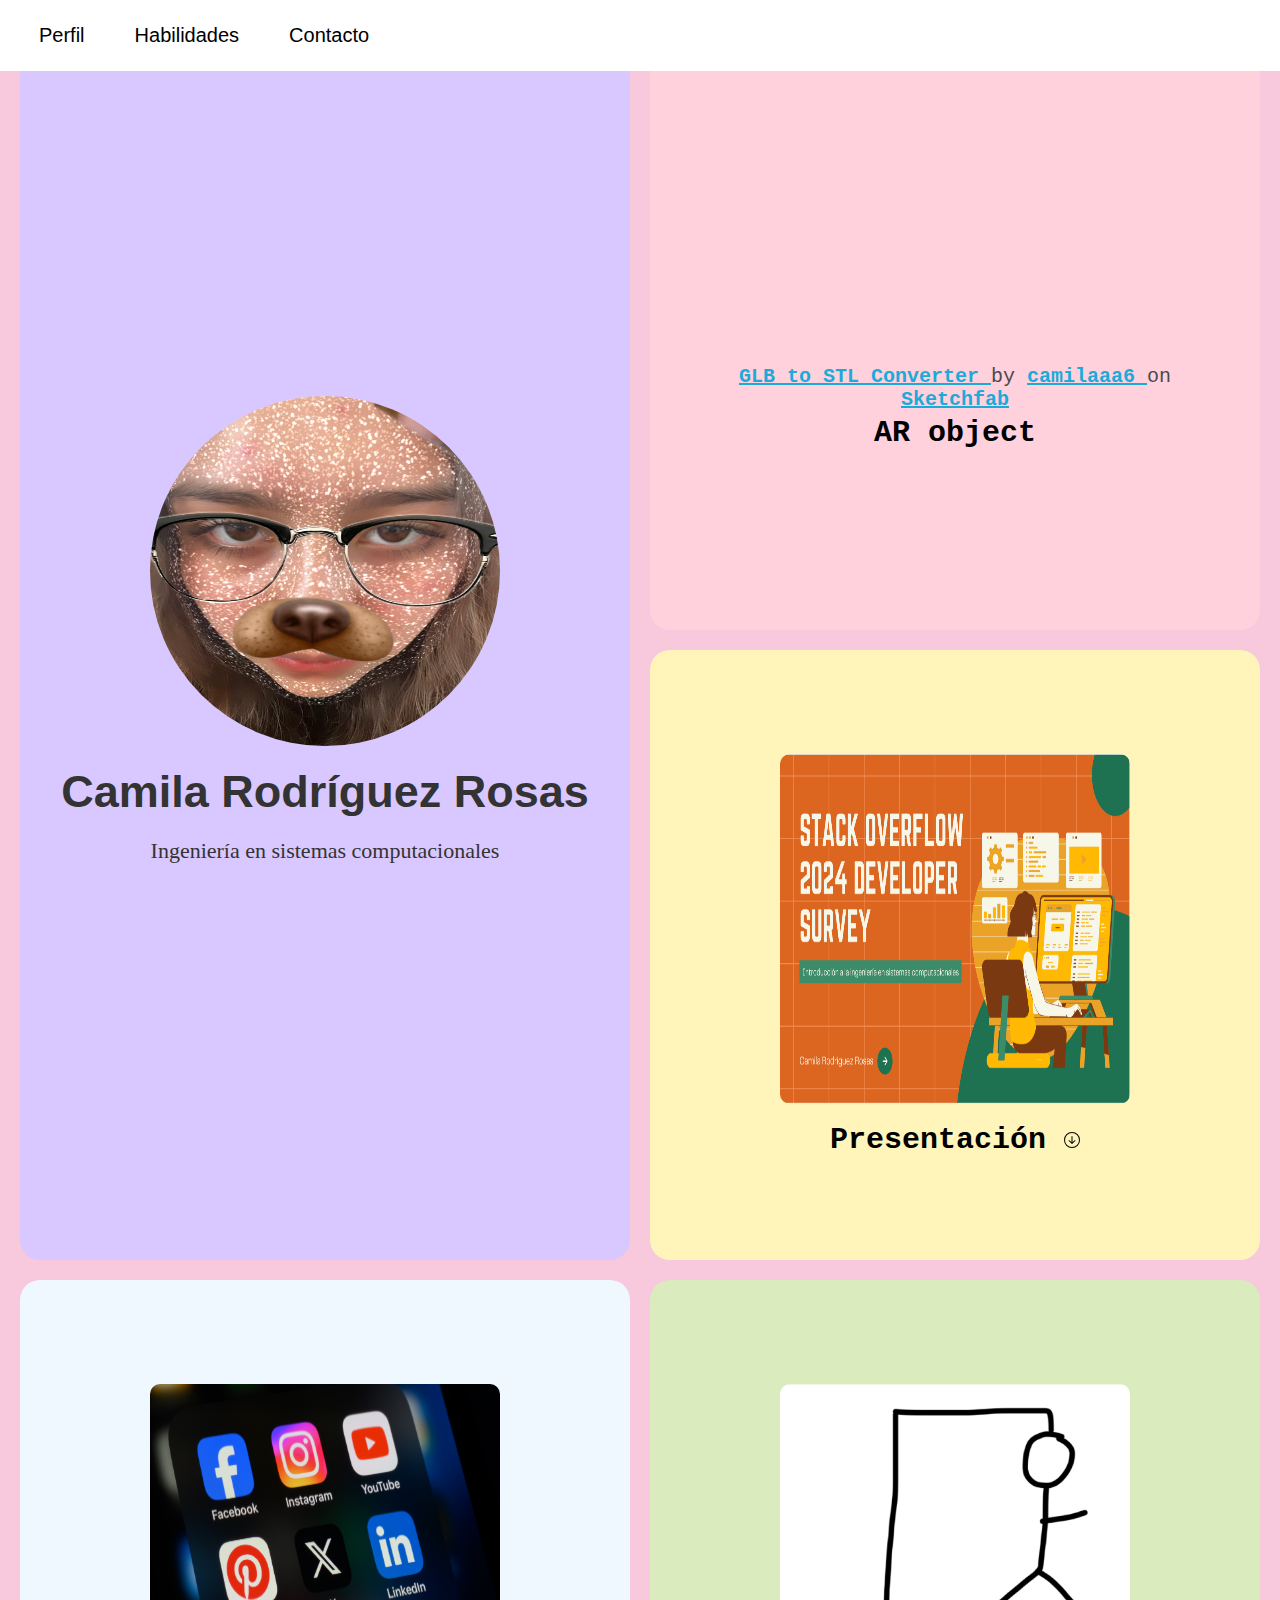
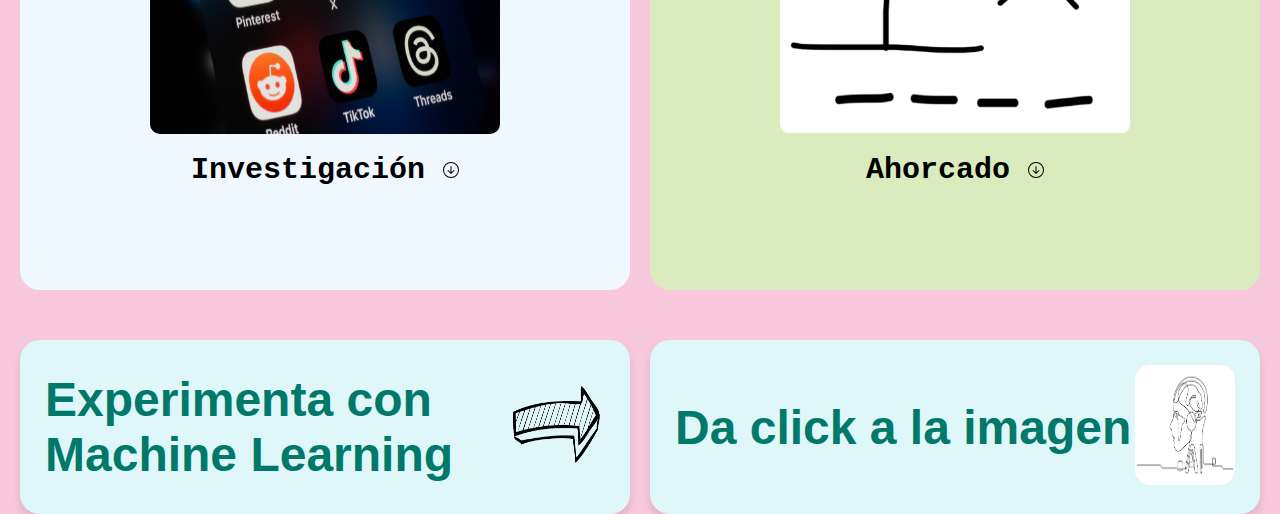
<file: index.html>
<!DOCTYPE html>
<html lang="en">
<head>
    <meta charset="UTF-8">
    <meta name="viewport" content="width=device-width, initial-scale=1.0">
    <title>Mi Portafolio</title>
    <link rel="stylesheet" href="styles.css">
</head>
<body>
    <!-- Navbar -->
    <nav class="navbar">
        <ul>
            <li><a href="index.html">Perfil</a></li>
            <li><a href="habilidades.html">Habilidades</a></li>
            <li><a href="index.html">Contacto</a></li>
        </ul>
    </nav>

    <!-- Container for the main content -->
    <div class="container">
        <!-- Large Rectangle Box (left side) -->
        <div class="large-box">
            <img src="images/kmile.jpg" alt="Profile Picture" class="profile-pic">
            <h1 class="main text">Camila Rodríguez Rosas</h1>
            <div class="main-text-ing">
                <p>Ingeniería en sistemas computacionales</p>
            </div>
        </div>

        <!-- Square Boxes (right side) -->
        <div class="square-box1">
            <div class="sketchfab-embed-wrapper"> <iframe title="GLB to STL Converter" frameborder="0" allowfullscreen mozallowfullscreen="true" webkitallowfullscreen="true" allow="autoplay; fullscreen; xr-spatial-tracking" xr-spatial-tracking execution-while-out-of-viewport execution-while-not-rendered web-share src="https://sketchfab.com/models/fd206968433b4c0dbde74d8339e7a5f3/embed"> </iframe> <p style="font-size: 20px; font-weight: normal; margin: 5px; color: #4A4A4A;"> <a href="https://sketchfab.com/3d-models/glb-to-stl-converter-fd206968433b4c0dbde74d8339e7a5f3?utm_medium=embed&utm_campaign=share-popup&utm_content=fd206968433b4c0dbde74d8339e7a5f3" target="_blank" rel="nofollow" style="font-weight: bold; color: #1CAAD9;"> GLB to STL Converter </a> by <a href="https://sketchfab.com/camilaaa6?utm_medium=embed&utm_campaign=share-popup&utm_content=fd206968433b4c0dbde74d8339e7a5f3" target="_blank" rel="nofollow" style="font-weight: bold; color: #1CAAD9;"> camilaaa6 </a> on <a href="https://sketchfab.com?utm_medium=embed&utm_campaign=share-popup&utm_content=fd206968433b4c0dbde74d8339e7a5f3" target="_blank" rel="nofollow" style="font-weight: bold; color: #1CAAD9;">Sketchfab</a></p></div>
            <p>AR object</p>
        </div>
        <div class="square-box2">
            <a href="Stack Overflow 2024 Survey.pdf" download="Presentación">
                <img src="images/presentacion.png" alt="Presentación Stack Overflow" class="square-img">
            </a>
            <p>Presentación <img src="images/Arrow Down Circle.svg" alt="download"></p>
        </div>
        <div class="square-box3">
            <a href="socials inv.pdf" download="Investigación">
                <img src="images/socials.jpg" alt="Investigación" class="square-img">
            </a>
            <p>Investigación <img src="images/Arrow Down Circle.svg" alt="download"></p>
        </div>
        <div class="square-box4">
            <a href="ahorcado.py" download="ahorcadoCamila.py">
                <img src="images/ahorcado.png" alt="Ahorcado" class="square-img">
            </a>
            <p>Ahorcado <img src="images/Arrow Down Circle.svg" alt="download"></p>
        </div>
        <!-- Rectangles for AI -->
        <div class="large-horizontal-box">
            <h2>Experimenta con Machine Learning</h2>
            <img src="images/arrowR.png" alt="IA Icon" class="large-img">
        </div>
        <div class="large-horizontal-box">
            <h2>Da click a la imagen</h2>
            <a href="machine-learning.html">
                <img src="images/ai.jpg" alt="IA Icon" class="large-horizontal-img">
            </a>
        </div>
    </div>
</body>
</html>
</file>
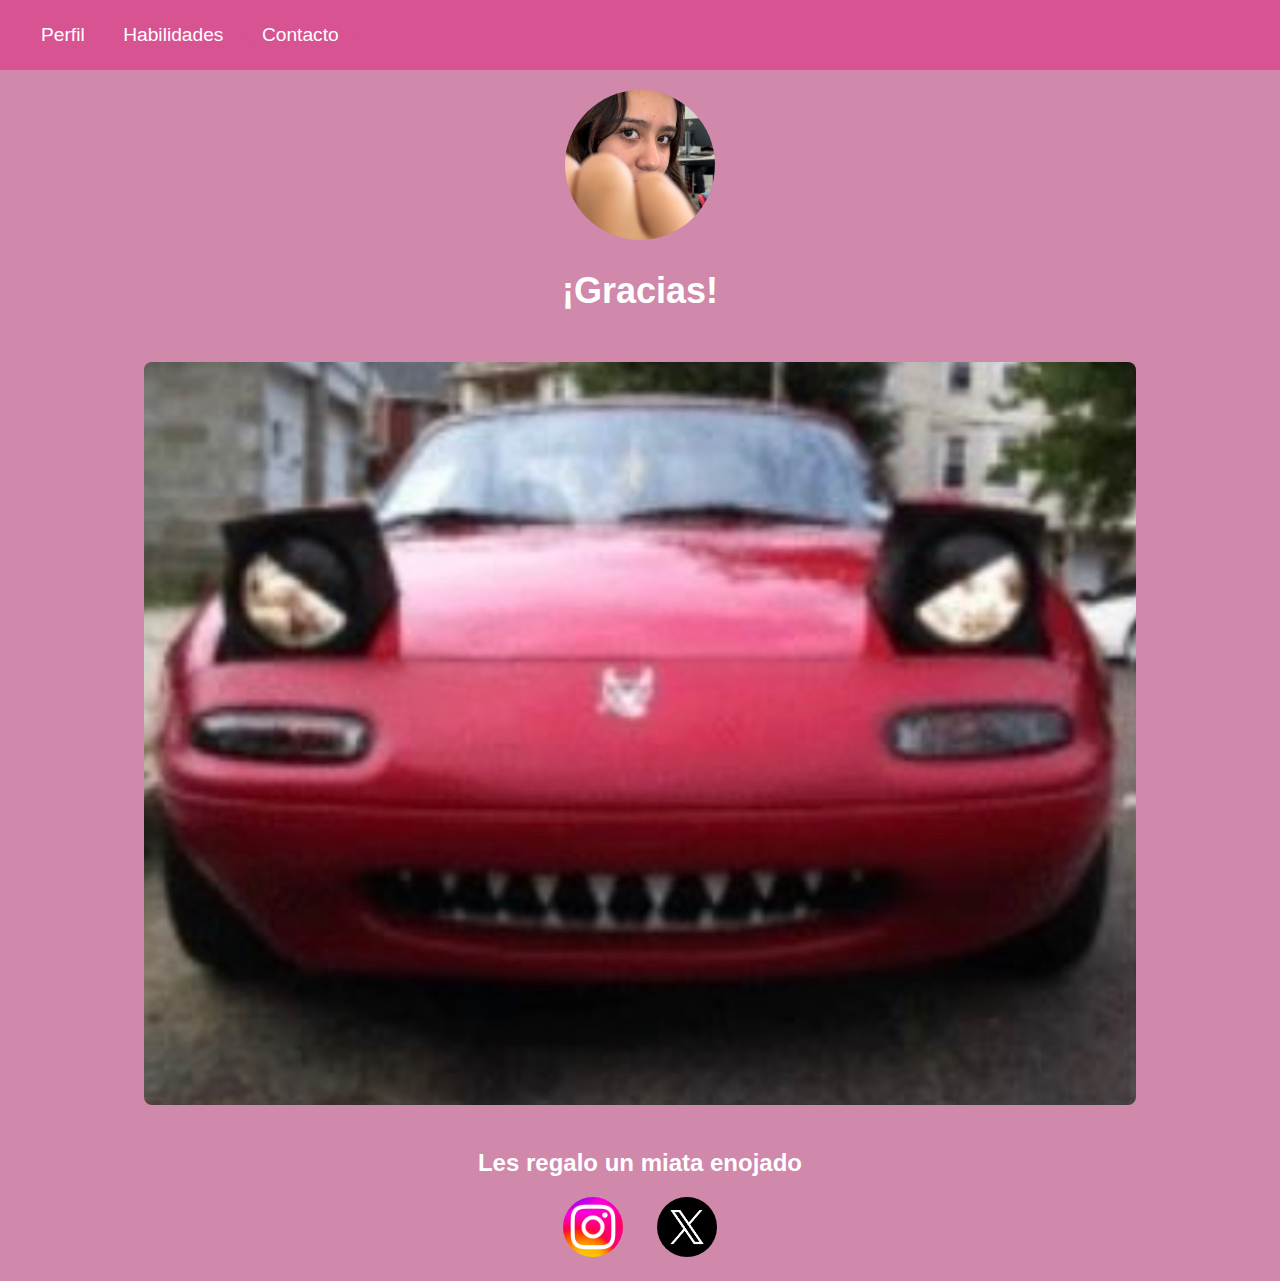
<file: contacto.html>
<!DOCTYPE html>
<html lang="es">
<head>
    <meta charset="UTF-8">
    <meta name="viewport" content="width=device-width, initial-scale=1.0">
    <title>Contacto - Camila R</title>
    <link rel="stylesheet" href="styles_contact.css">
</head>
<body>

<nav>
    <a href="index.html">Perfil</a>
    <a href="habilidades.html">Habilidades</a>
    <a href="contacto.html">Contacto</a>
</nav>

<main>
    <div class="circular-img">
        <img src="images/fotopuño.jpg" alt="foto puño">
    </div>

    <div class="ty">
        <h2>¡Gracias!</h2>
    </div>

    <div class="img">
        <img src="images/miat.jpeg" alt="MIAT">
    </div>

    <div class="MIAT">
        <h2>Les regalo un miata enojado</h2>
    </div>

    <div class="socials">
        <a href="https://www.instagram.com/tepetongojeje?igsh=dTRvdnh3aGc4bDhq&utm_source=qr" target="_blank">
            <img src="images/insta.png" alt="Instagram">
        </a>
        <a href="https://x.com/kmilarouses?t=3xNPFQZcSTWpYFGR6TV2RQ&s=08" target="_blank">
            <img src="images/tww.png" alt="Twitter">
        </a>
    </div>
</main>

</html>
</file>
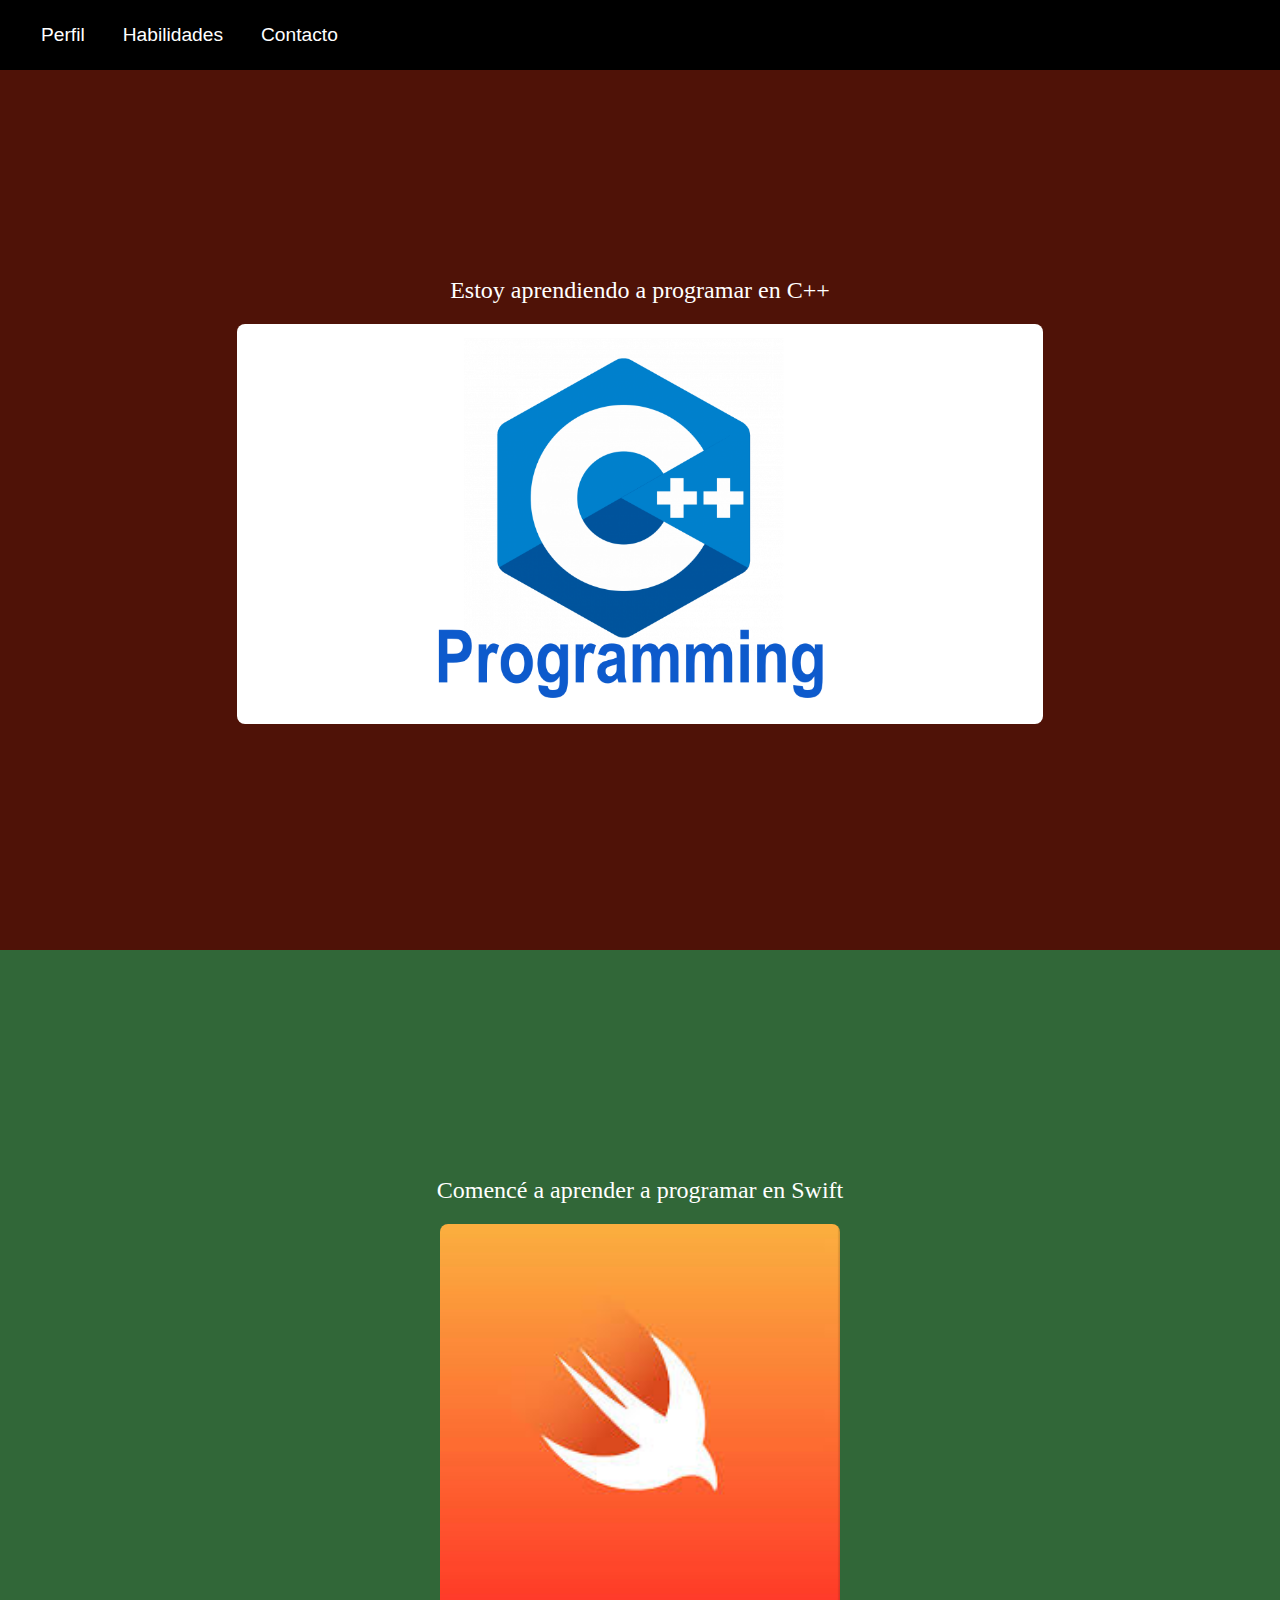
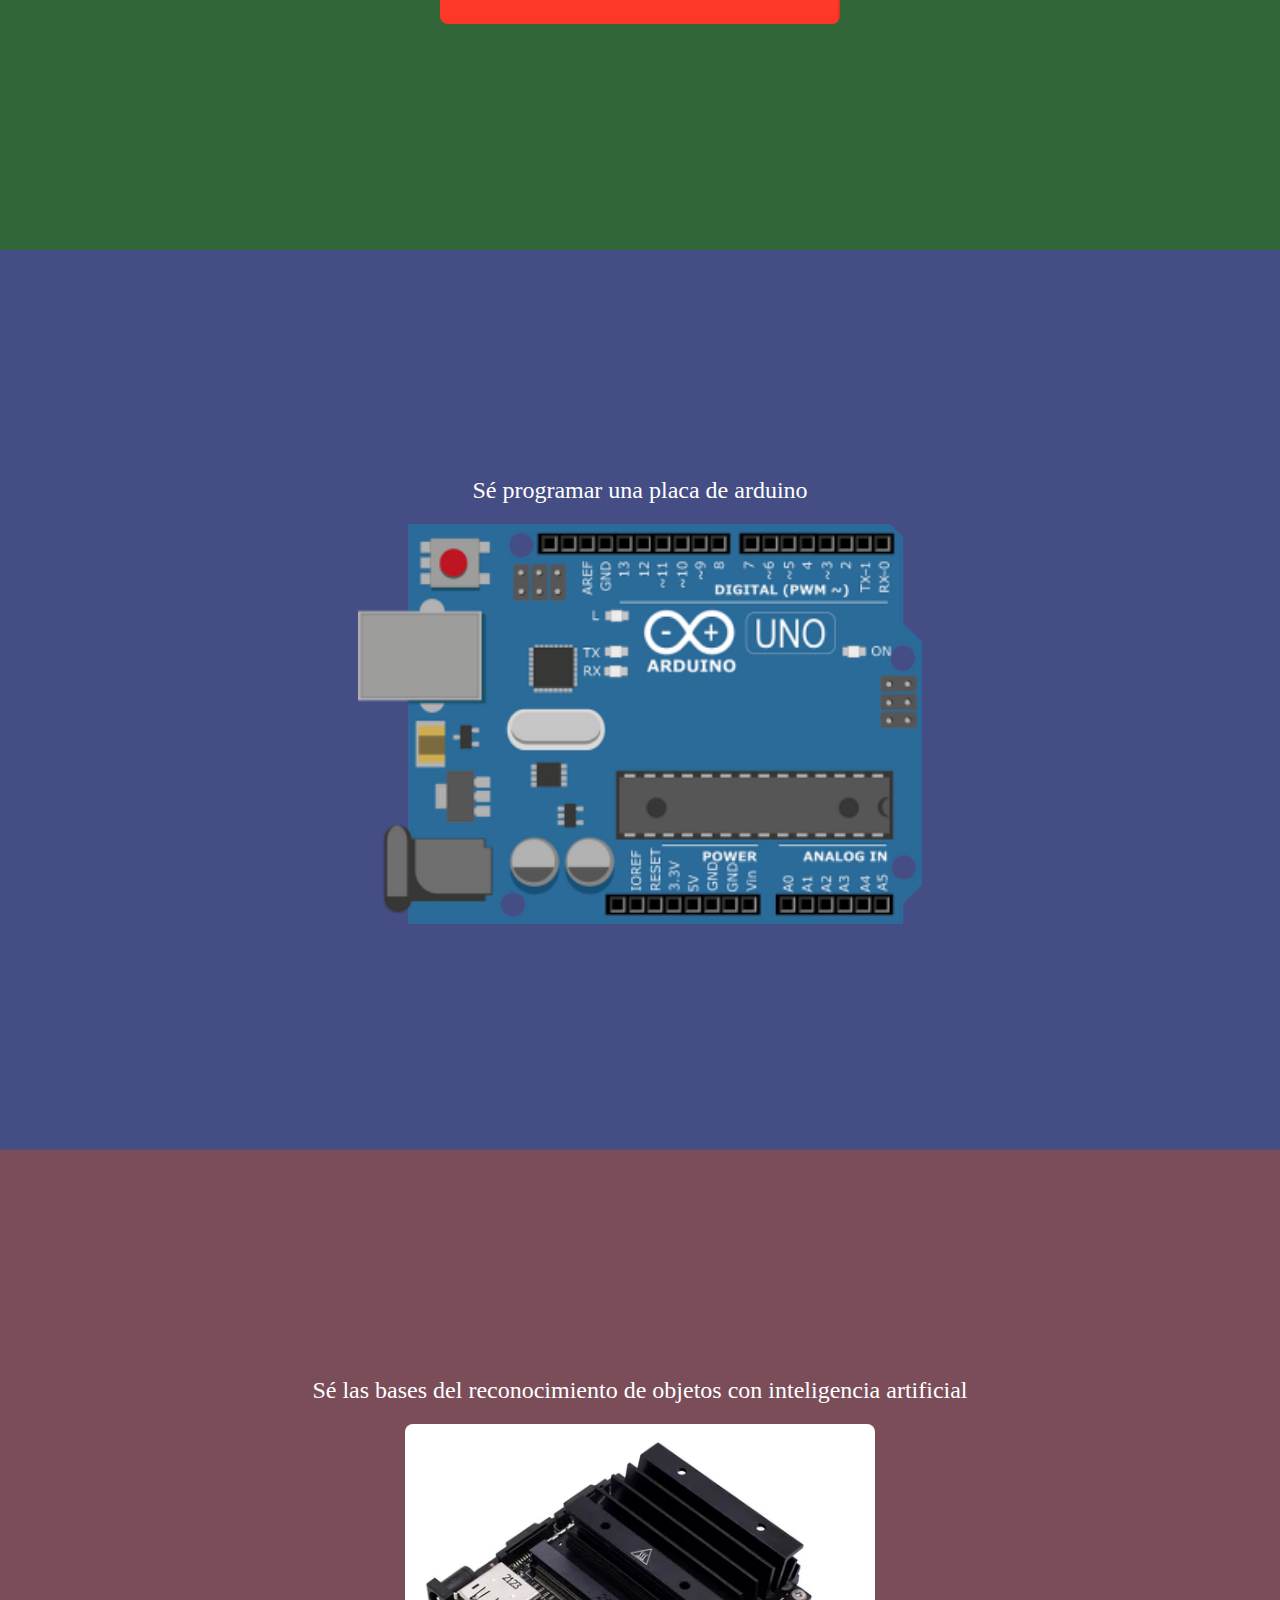
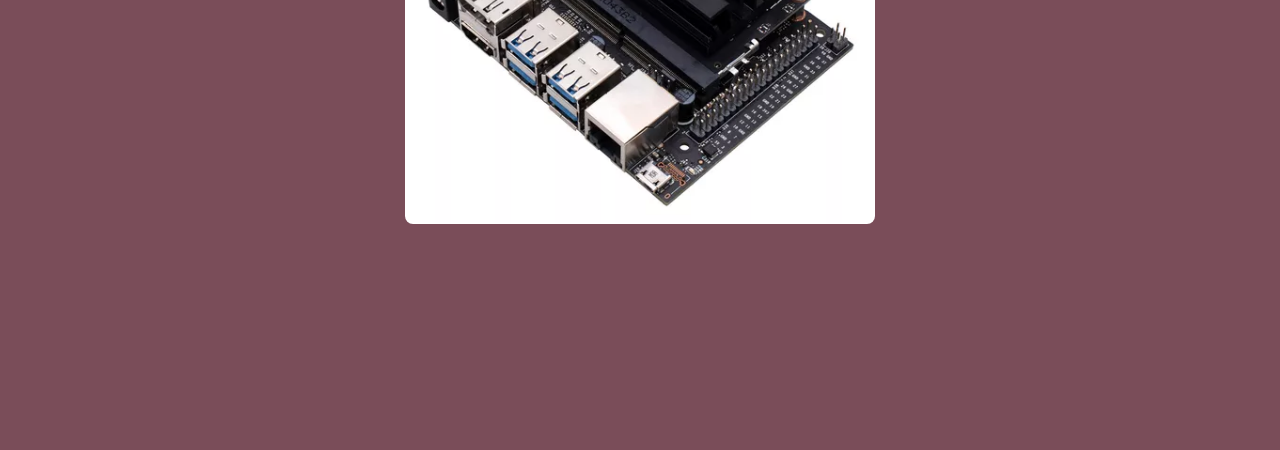
<file: habilidades.html>
<!DOCTYPE html>
<html lang="es">
<head>
    <meta charset="UTF-8">
    <meta name="viewport" content="width=device-width, initial-scale=1.0">
    <title>Datos sobre mí - Camilajeje</title>
    <link rel="stylesheet" href="styles_hab.css">
</head>
<body>

<nav>
    <a href="index.html">Perfil</a>
    <a href="habilidades.html">Habilidades</a>
    <a href="contacto.html">Contacto</a>
</nav>

<main>
    <div id="hab1" class="section">
        Estoy aprendiendo a programar en C++
        <img src="images/cpp.png" alt="Imagen de c++">
    </div>
    <div id="hab2" class="section">
        Comencé a aprender a programar en Swift
        <img src="images/swift.jpeg" alt="Imagen de swift">
    </div>
    <div id="hab3" class="section">
        Sé programar una placa de arduino
        <img src="images/arduino.webp" alt="Imagen de arduino">
    </div>
    <div id="hab4" class="section">
        Sé las bases del reconocimiento de objetos con inteligencia artificial
        <img src="images/jetson.webp" alt="Imagen de jetson nano">
    </div>
</main>

</body>
</html>
</file>
<file: styles.css>
* {
    margin: 0;
    padding: 0;
    box-sizing: border-box;
}

body {
    font-family: Arial, sans-serif;
    background-color: #f8c8dc; 
    height: 100vh;
}

/* Navbar styles */
.navbar {
    background-color: white;
    padding: 24px;
    position: fixed;
    top: 0;
    width: 100%;
    z-index: 1000;
}

.navbar ul {
    list-style-type: none;
    display: flex;
    justify-content: flex-start;
    gap: 20px;
}

.navbar ul li a {
    text-decoration: none;
    color: black;
    font-size: 20px;
    padding: 15px;
}

.navbar ul li a:hover {
    background-color: black;
    color: white;
    border-radius: 20px;
    transition: 0.3s;
}

/* Container for the main content */
.container {
    display: grid;
    grid-template-columns: 1fr 1fr;
    grid-template-rows: 1fr 1fr;
    grid-gap: 20px;
    height: calc(100vh - 80px);
    padding: 20px;
}

/* Large Rectangle */
.large-box {
    grid-column: 1 / 2;
    grid-row: 1 / 3;
    background-color: #d9c8ff;
    padding: 30px;
    border-radius: 20px;
    display: flex;
    flex-direction: column;
    align-items: center;
    justify-content: center;
    text-align: center;
}

/* Profile picture */
.profile-pic {
    width: 350px;
    height: 350px;
    border-radius: 50%;
    margin-bottom: 20px;
}

/* Text inside the large box */
.main.text {
    font-size: 45px;
    font-family: Arial, Helvetica, sans-serif;
    font-weight: bold;
    color: #333;
}

.main-text-ing {
    padding: 20px;
    font-size: 22px;
    font-family: Georgia, 'Times New Roman', Times, serif;
    font-weight: lighter;
    color: #333;
}

/* Square Boxes */
.square-box1, .square-box2, .square-box3, .square-box4 {
    display: flex;
    flex-direction: column;
    justify-content: center;
    align-items: center;
    text-align: center;
    font-size: 30px;
    font-family: 'Courier New', Courier, monospace;
    font-weight: bold;
    color: #000000;
    border-radius: 20px;
    padding: 25px;
    aspect-ratio: 1 / 1;
    width: 100%;
    height: auto;
}
/* Image inside the square boxes */
.square-img {
    width: 350px;
    height: 350px;
    margin-bottom: 10px;
    border-radius: 10px; /* Rounded corners */
}
.square-img {
    width: 350px;
    height: 350px;
    margin-bottom: 10px;
    border-radius: 10px; /* Rounded corners */
    transition: transform 0.3s ease, box-shadow 0.3s ease; /* Smooth transition */
}
.square-img:hover {
    transform: scale(1.1); /* Zoom effect */
    box-shadow: 0 4px 8px rgba(0, 0, 0, 0.2); /* Shadow on hover */
}
/* Pastel color classes for smaller boxes */
.square-box1 {
    background-color: #ffd1dc; /* Rosa pastel */
}

.square-box2 {
    background-color: #fff5ba; /* Amarillo pastel */
}

.square-box3 {
    background-color: aliceblue; /* Azul claro */
}

.square-box4 {
    background-color: #daecbe; 
}
/* Large Horizontal Rectangle */
.large-horizontal-box {
    width: 100%; /* 90% of the total width */
    margin: 30px auto; /* Center horizontally */
    padding: 25px;
    background-color: #e0f7fa; /* Light blue background */
    display: flex;
    align-items: center;
    justify-content: space-between;
    border-radius: 20px;
    box-shadow: 0 6px 10px rgba(0, 0, 0, 0.1); /* Slightly larger shadow */
}
.large-img {
    width: 100px;
    height: 100px;
    border-radius: 15px;
}
.large-horizontal-box h2 {
    font-size: 48px; /* Larger font size */
    font-weight: bold;
    color: #00796b; /* Deep teal */
    margin: 0;
}
.large-horizontal-img {
    width: 100px; 
    height: 100px;
    border-radius: 15px; /* Rounded corners */
}
.large-horizontal-img {
    width: 100px; 
    height: 120px;
    border-radius: 15px; /* Slightly rounded corners */
    cursor: pointer;
    transition: transform 0.3s ease, box-shadow 0.3s ease;
}

.large-horizontal-img:hover {
    transform: scale(1.1); /* Zoom effect */
    box-shadow: 0 4px 8px rgba(0, 0, 0, 0.2); /* Shadow on hover */
}
</file>
<file: styles_contact.css>
nav {
    background-color: #d85391;
    padding: 24px;
    text-align: left;
    top: 0;
    width: 100%;
}
nav a {
    color: white;
    text-decoration: none;
    margin: 0 2px;
    font-size: 1.2em;
    background-color: #d85391;
    padding: 8px 15px;
    border-radius: 20px;
    transition: background-color 0.3s, color 0.3s;
}
nav a:hover {
    background-color: white;
    color: #d85391;
}
/* Estilo de la página completa */
body {
    background-color: #d089aa;
    margin: 0;
    text-align: center; /* Centra todo el texto */
    font-family: Arial, sans-serif;
}
main {
    background-color: #d089aa;
    padding: 20px;
}
/* Imagen circular con mi cara */
.circular-img {
    width: 150px;
    height: 150px;
    border-radius: 50%;
    overflow: hidden;
    margin: 0 auto;
    display: flex;
    align-items: center;
    justify-content: center;
}
.circular-img img {
    width: 100%;
    height: 100%;
    object-fit: cover;
}
.ty {
    color: white;
    font-size: 1.5em;
    margin: 20px 0;
}
/* Imagen adicional */
.img img {
    max-width: 80%;
    height: auto;
    border-radius: 8px;
    margin: 20px 0;
}
.MIAT {
    color: white;
}
/* Íconos de redes sociales */
.socials {
    margin-top: 20px;
}
.socials a {
    margin: 0 15px;
    display: inline-block;
    text-decoration: none;
}
.socials img {
    max-width: 60px;
    height: auto;
    border-radius: 60%;
}
</file>
<file: styles_hab.css>
nav {
    background-color: #000000;
    padding: 24px;
    text-align: left;
    position: fixed; /* Fija la barra de nav */
    top: 0;
    width: 100%;
    z-index: 1000; /* Barra por encima del contenido */
}
nav a {
    color: white;
    text-decoration: none;
    margin: 0 2px;
    font-size: 1.2em;
    font-family: Arial, Helvetica, sans-serif;
    background-color: #000000;
    padding: 8px 15px;
    border-radius: 20px;
    transition: background-color 0.3s, color 0.3s;
}
nav a:hover {
    background-color: white;
    color: #000000;
}
body {
    margin: 0;
}
main {
    margin-top: 50px;
}
.section {
    height: 100vh;
    display: flex;
    flex-direction: column;
    align-items: center;
    justify-content: center;
    font-size: 1.5em;
    color: white;
    transition: background-color 0.5s ease;
    text-align: center;
}
.section img {
    margin-top: 20px;
    max-width: 80%;
    height: 400px;
    border-radius: 8px;
}
/* Colores por sección */
#hab1 { background-color: #4f1207; }
#hab2 { background-color: #316738; }
#hab3 { background-color: #454e84; }
#hab4 { background-color: #7a4d59; }
</file>
